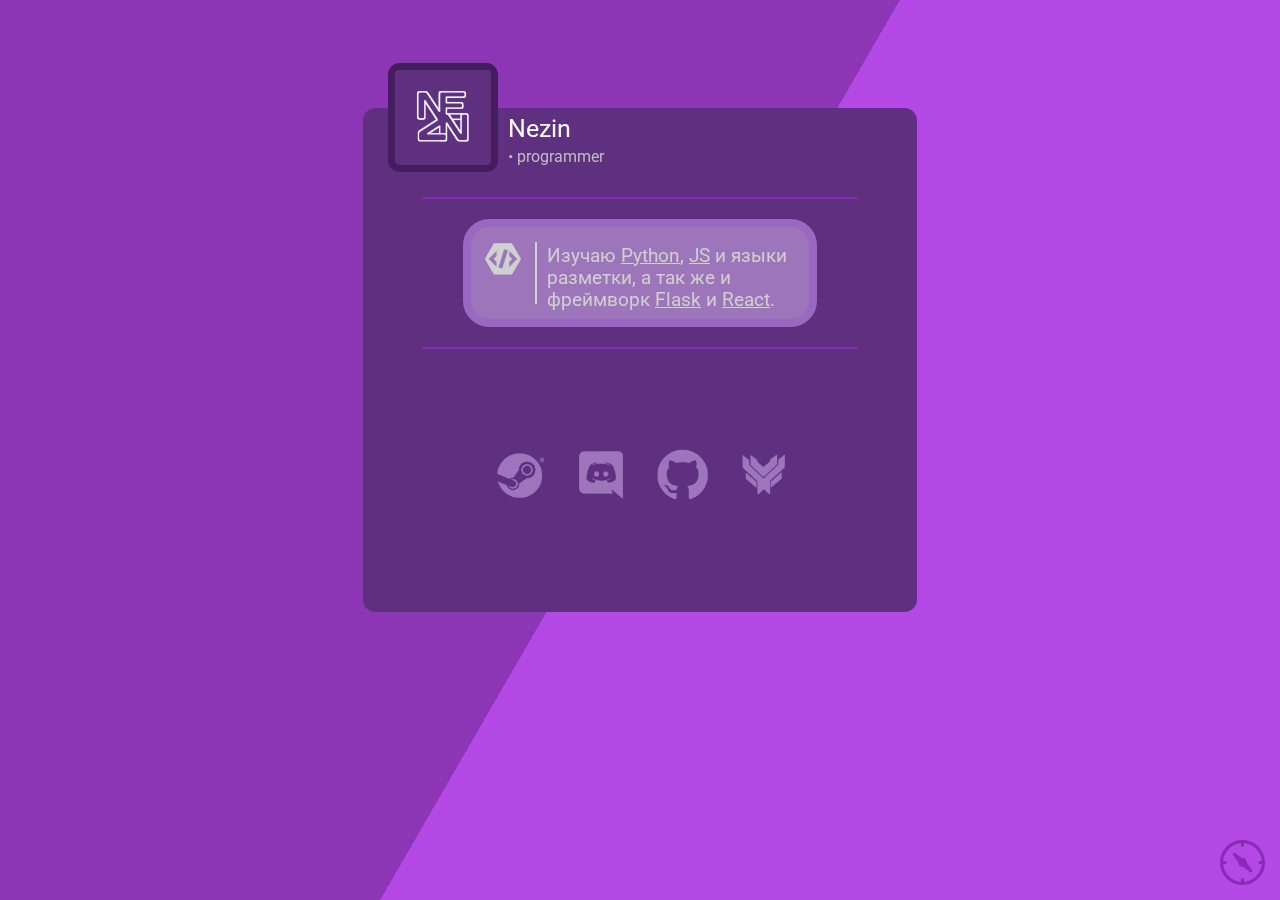
<file: index.html>
<!DOCTYPE html>
<html lang="ru">
<head>
    <meta name="viewport" content="width=device-width, initial-scale=1">
    <meta name="description" content="Сайт с информацией о Nezin">
    <meta content="nezin" property="og:site_name">
    <meta content="https://media.discordapp.net/attachments/852631173334302730/876399432625688586/ava2.png" property="og:image">
    <meta name="author" content="Информация">
    <meta name="keywords" content="Nezin, Незин, Даун, nezin, незин, Нежин, Нежин">
    <!-- Chrome, Firefox OS and Opera -->
    <meta name="theme-color" content="#9A67C2" />
    <!-- Windows Phone -->
    <meta name="msapplication-navbutton-color" content="#9A67C2" />
    <!-- iOS Safari -->
    <meta name="apple-mobile-web-app-capable" content="yes" />
    <meta name="apple-mobile-web-app-status-bar-style" content="black-transcluent" />
    <!-- Yandex  -->
    <meta name="viewport" content="width=device-width, initial-scale=1">
    <meta name="og:image" content="ava2.png">
    <meta charset="UTF-8">
    <link href="static/nk.css" rel="stylesheet">
    <link rel="stylesheet" href="https://use.fontawesome.com/releases/v5.4.1/css/all.css">
    <link rel="icon" href="static/images/ava.png" sizes="32x32" type="image/png">
    <title>Nezin</title>
</head>
<body>
    <div class="bg"></div>
    <div class="bg bg2"></div>
    <div class="bg bg3"></div>
    <div class="container">
        <div class="prof">
            <img class="avatar" src="static/images/20220514_092133.jpg">
            <h1 class="name">Nezin</h1>
            
        </div>
        <div class="desc">• programmer</div>
        <hr class="decor-line">
        <div class="round">
            <img src="static/images/white-bot-dev.png" class="bage locked">
            <hr class="decor-line3">
            <h1 class="bio">Изучаю <a href="https://ru.wikipedia.org/wiki/Python" class="point">Python</a>, <a href="https://ru.wikipedia.org/wiki/JavaScript" class="point">JS</a> и языки разметки, а так же и фреймворк <a href="https://ru.wikipedia.org/wiki/Flask_(%D0%B2%D0%B5%D0%B1-%D1%84%D1%80%D0%B5%D0%B9%D0%BC%D0%B2%D0%BE%D1%80%D0%BA)" class="point">Flask</a> и <a href="https://ru.wikipedia.org/wiki/React" class="point">React</a>.</h1>
        </div>
        <hr class="decor-line2">
        <ul class="list">
            <li>
                <a href="https://steamcommunity.com/profiles/76561199029611231"><img src="static/images/steam-purple.png" class="steam locked"></a>
            </li>
            <li>
                <a href="https://discord.gg/cXAdSSkfNC"><img src="static/images/discord-purple.png" class="discord locked"></a>
            </li>
            <li>
                <a href="https://github.com/NezinQ"><img src="static/images/github-purple.png" class="github locked"></a>
            </li>
            <li>
                <a href="https://deathly-bot.xyz"><img src="static/images/deathly-purple.png" class="deathly locked"></a>
            </li>
        </ul>
    </div>


    <div class="rep" id="trigger">
        <svg version="1.1" id="Capa_1" xmlns="http://www.w3.org/2000/svg" xmlns:xlink="http://www.w3.org/1999/xlink" x="0px" y="0px"
        border: 0.865776px solid #8A2AB8;
        width="45px" height="45px" fill="#8A2AB8" viewBox="0 0 365.033 365.033" style="enable-background:new 0 0 365.033 365.033;"
        xml:space="preserve" class="rotate">
            <g>
                <path fill="#8A2AB8" d="M182.517,0C81.877,0,0,81.877,0,182.518c0,100.64,81.877,182.516,182.517,182.516
                    c100.639,0,182.516-81.876,182.516-182.516C365.033,81.877,283.156,0,182.517,0z M195.018,339.539v-17.225
                    c0-6.902-5.598-12.5-12.5-12.5s-12.5,5.598-12.5,12.5v17.225c-76.908-6.068-138.454-67.613-144.521-144.521h17.223
                    c6.903,0,12.5-5.598,12.5-12.5c0-6.903-5.597-12.5-12.5-12.5H25.496C31.563,93.109,93.109,31.563,170.017,25.496v17.223
                    c0,6.903,5.597,12.5,12.5,12.5s12.5-5.597,12.5-12.5V25.496c76.908,6.067,138.453,67.613,144.521,144.521h-17.225
                    c-6.902,0-12.5,5.597-12.5,12.5c0,6.902,5.598,12.5,12.5,12.5h17.225C333.471,271.926,271.926,333.471,195.018,339.539z"/>
                <path fill="#8A2AB8" d="M217.753,187.658c1.556-10.749-1.794-22.077-10.047-30.331c-6.729-6.729-15.674-10.434-25.189-10.434
                    c-1.743,0-3.467,0.127-5.161,0.372l-53.493-40.926c-4.979-3.809-12.005-3.341-16.435,1.089
                    c-4.431,4.431-4.896,11.457-1.089,16.435l40.941,53.514c-1.555,10.749,1.794,22.077,10.047,30.331
                    c6.729,6.729,15.674,10.435,25.189,10.435c1.744,0,3.466-0.127,5.162-0.373l53.492,40.926c2.256,1.726,4.93,2.572,7.592,2.572
                    c3.219,0,6.42-1.236,8.844-3.66c4.43-4.432,4.896-11.457,1.088-16.436L217.753,187.658z"/>
            </g>
        </svg>
    </div>

    <!--  Модальное окно -->
    <div id="myModal" class="modal">
        <div class="modal-content">
            <div class="modal-header">
                <span class="close">&times;</span>
                <h2 class="modal-title">Исходный код</h2>
            </div>
            <div class="modal-body">
                <p>Исходный код можно найти в репозиторие <a href="https://github.com/PornHubNezin/nk-card">nk-card</a>. Не забудь поставить звездочку)</p>
            </div>
        </div>
    </div>
    <!--  Модальное окно -->
    <script src="static/js/index.js"></script>
</body>
</html>
</file>
<file: static/nk.css>
@import url('https://fonts.googleapis.com/css2?family=Roboto:wght@400;700;900&display=swap');

:root {
    --bg: url("images/fon.png");
    --font: url("static/fonts/Gotham.ttf");
}

body {
    display: flex;
    justify-content: center;
    align-items: center;
}

*{
    font-family: "Roboto";
}

@font-face {
  font-family: "Roboto";
  src: var(--font);
}

.locked {
    -webkit-user-select: none;
    -moz-user-select: none;
}


.bg {
    animation: slide 3s ease-in-out infinite alternate;
    background-image: linear-gradient(-60deg, #aa2fe2 50%, #7e1bac 50%);
    bottom: 0;
    left: -50%;
    opacity: .5;
    position: fixed;
    right: -50%;
    top: 0;
    z-index: -1;
}

.bg2 {
    animation-direction: alternate-reverse;
    animation-duration: 4s;
}

.bg3 {
    animation-duration: 5s;
}


@keyframes slide {
    0% {
        transform:translateX(-25%);
    }
    100% {
        transform:translateX(25%);
    }
}

.point {
    cursor: help;
    color: #D1D0D0;
}

.container {
    background: #5f2f80;
    border-radius: 12.5803px;
    padding: 0 25px 0 25px;
    width: 504px;
    height: 504px; 
    margin-top: 100px;
}

.decor-line {
    margin-top: 30px;
    border: 0.865776px solid #8A2AB8;
    width: 434px;
    height: 0px;
}

.decor-line2 {
    border: 0.865776px solid #8A2AB8;
    width: 434px;
    height: 0px;
}

.decor-line3 {
    border: 1px solid #D1D0D0;
    height: 60px;
    margin: auto 0;
    margin-left: 10px;
    margin-right: 10px;
}

.bio {
    font-family: Roboto;
    font-style: normal;
    font-weight: normal;
    font-size: 18.5178px;
    line-height: 22px;

    color: #D1D0D0;
}

.bage {
    width: 49px;
    height: 44px;
    margin-top: 5px;
}


.prof {
    display: flex;
    justify-content: start;
    
}

.avatar {
    width: 110px;
    height: 109.23px;
    margin-top: -45px;
    border: 7.74193px solid #441D5E;
    box-sizing: border-box;
    border-radius: 11.6129px;
}

.name {
    width: 158px;
    height: 39px;
    margin-top: 0;
    margin-left: 10px;
    font-family: Roboto;
    font-style: normal;
    font-weight: normal;
    font-size: 25px;
    line-height: 42px;
    color: #FEFCFF;
}

.desc {
    color: #BEBEBE;
    height: 20px;
    width: 105px;
    margin-left: 120px;
    margin-top: -25px;
}

.tag {
    width: 114px;
    height: 42px;

    font-family: Roboto;
    font-style: normal;
    font-weight: normal;
    font-size: 25px;
    line-height: 42px;
    color: #BABBBF;
}

.round {
    display: flex;
    padding: 5px 10px;
    width: 354px;
    height: 108px;
    margin: 0 auto;
    margin-top: 20px;
    margin-bottom: 20px;
    background: #9C75BA;
    border: 8.72984px solid #9A67C2;
    box-sizing: border-box;
    border-radius: 26.1895px;
}

.discord {
    transition: 0.5s;
    width: 51px;
    height: 51px;
}

.steam {
    transition: 0.5s;
    width: 51px;
    height: 51px;
}

.github {
    transition: 0.5s;
    width: 51px;
    height: 51px;
}

.deathly {
    transition: 0.5s;
    width: 51px;
    height: 51px;
}

.name {
    display: block;
}

ul {
    margin: 0 auto;
    justify-items: center;
    display: flex;
    list-style-type: none;
    padding-inline-start: 0;
    max-width: 350px;
    margin-top: 100px;
}

li:first {
    margin-left: 0px;
    list-style: none;
}

li {
    margin-left: 30px;
    list-style: none;
}

.line:hover .tag{
    color: #EF8BFF;
}

.discord:hover {
    transform: scale(1.2);
    opacity: 0.7;
}

.steam:hover {
    transform: scale(1.2);
    opacity: 0.7;
}

.github:hover {
    transform: scale(1.2);
    opacity: 0.7;
}

.deathly:hover {
    transform: scale(1.2);
    opacity: 0.7;
}

.modal {
    display: none;
    position: fixed;
    z-index: 1;
    padding-top: 100px;
    left: 0;
    top: 0;
    width: 100%;
    height: 100%;
    overflow: auto;
    background-color: rgb(0,0,0);
    background-color: rgba(0,0,0,0.4);
}

.modal-content {
    position: relative;
    background-color: #9C75BA;
    margin: auto;
    margin-top: 150px;
    padding: 0;
    width: 35%;
    border-radius: 10px;
    box-shadow: 0 4px 8px 0 rgba(0,0,0,0.2),0 6px 20px 0 rgba(0,0,0,0.19);
    -webkit-animation-name: animatetop;
    -webkit-animation-duration: 0.4s;
    animation-name: animatetop;
    animation-duration: 0.4s;
    color: #D1D0D0;
}

@-webkit-keyframes animatetop {
    from {
        top: -300px;
        opacity: 0;
    }
    to {
        top: 0;
        opacity: 1;
    }
}

@keyframes animatetop {
  from {
      top: -300px;
      opacity: 0;
    }
  to {
      top: 0;
      opacity: 1;
    }
}

.close {
    color: white;
    float: right;
    font-size: 28px;
    font-weight: bold;
}

.close:hover,
.close:focus {
    color: #aaa9a9;
    text-decoration: none;
    cursor: pointer;
}

.modal-header {
    padding: 2px 16px;
    background-color: #5f2f80;
    color: white;
    height: 35px;
    border-radius: 5px 5px 0 0;
}

.modal-title {
	margin-top: 8px;
    font-size: 17px;
}

.modal-body {
	padding: 2px 16px;
}

.rep {
    width: 45px;
    height: 45px;
    bottom: 15px;
    right: 15px;
    position: fixed;
    cursor: pointer;
}

.rotate g {
    transition: transform .3s;
    transform-origin: center center;
}

.rotate:hover g {
    transform: rotate(-90deg);
}
</file>
